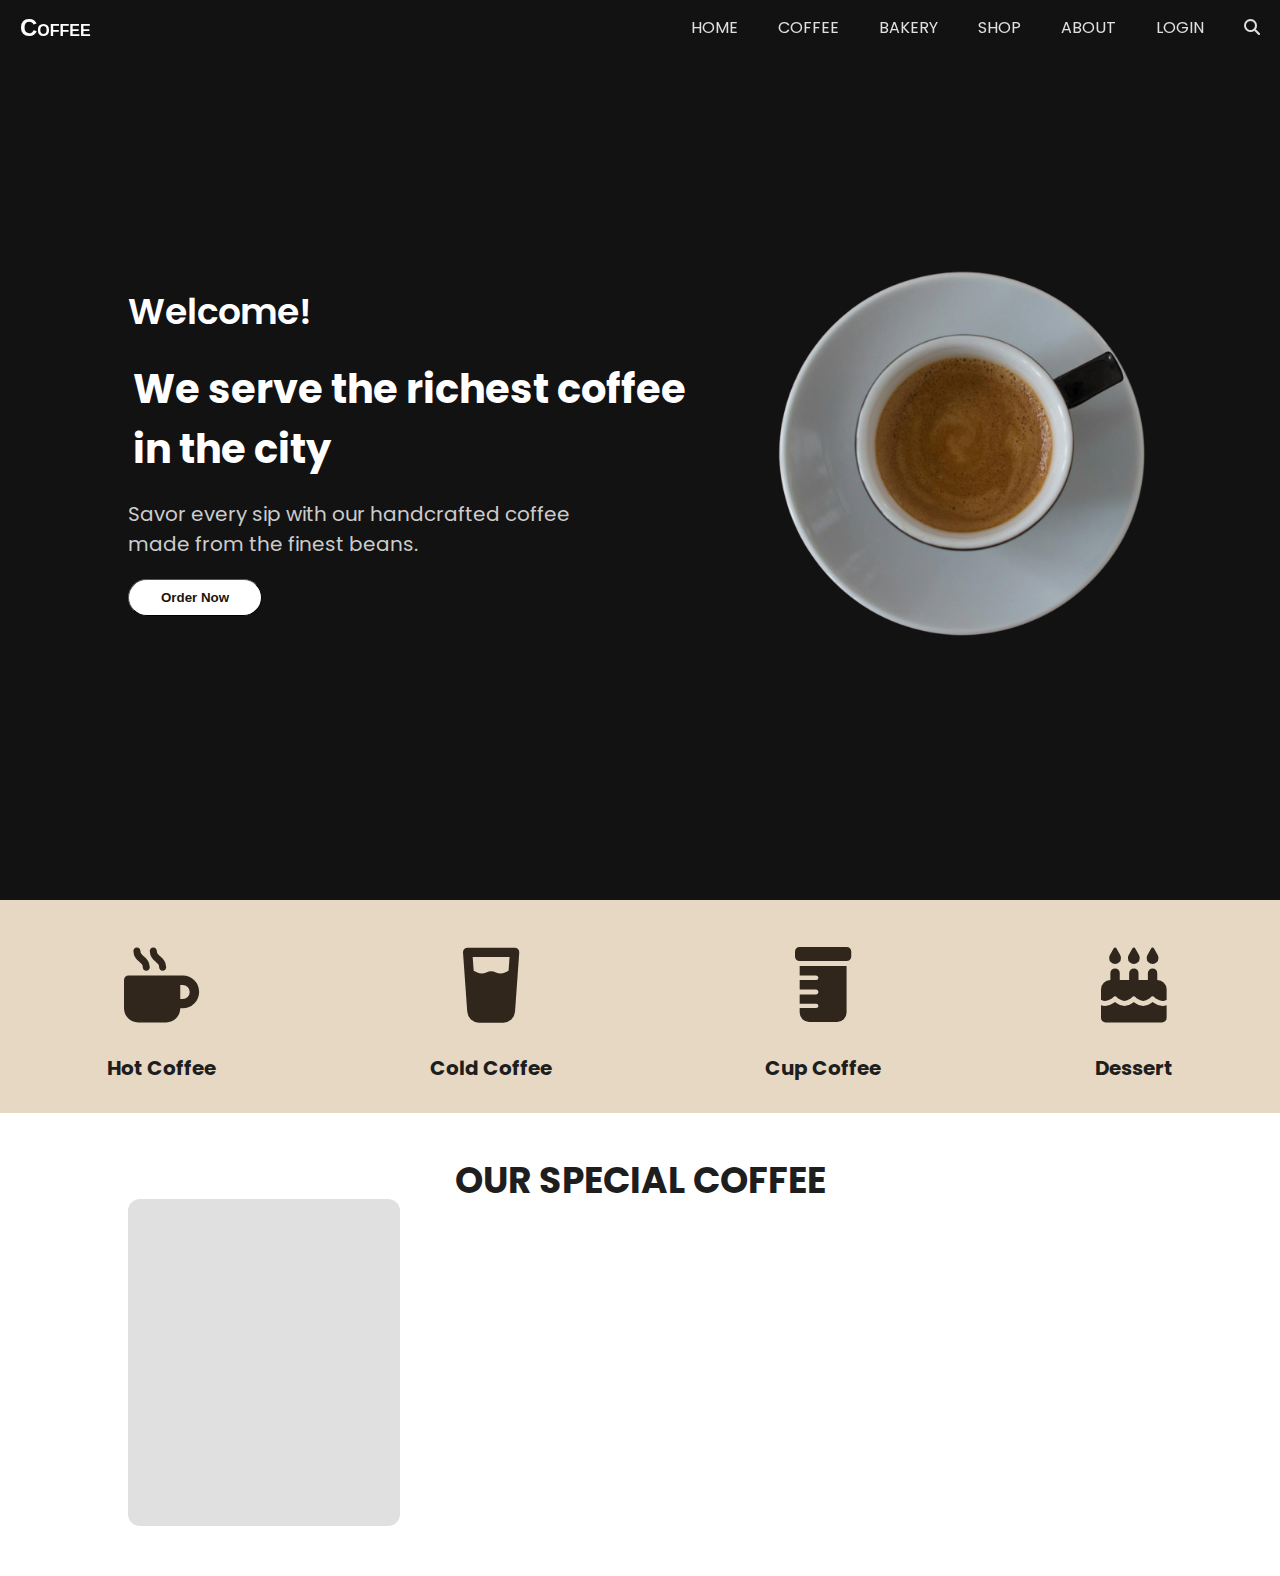
<file: index.html>
<!DOCTYPE html>
<html lang="en">
    <head>
        <meta charset="UTF-8" />
        <meta name="viewport" content="width=device-width, initial-scale=1.0" />
        <title>Coffee Shop</title>
        <link
            rel="stylesheet"
            href="https://cdnjs.cloudflare.com/ajax/libs/font-awesome/6.4.0/css/all.min.css"
        />
        <link
            href="https://fonts.googleapis.com/css2?family=Poppins:wght@400;600;700&display=swap"
            rel="stylesheet"
        />

        <link rel="stylesheet" href="style.css" />
    </head>
    <body>
        <header>
            <nav class="navbar">
                <div id="logo"><span>C</span>OFFEE</div>
                <ul class="nav-links">
                    <li>
                        <span class="navHome"><a href="#">HOME</a></span>
                    </li>
                    <li>
                        <span class="navCoffee"><a href="#">COFFEE</a></span>
                    </li>
                    <li>
                        <span class="navBakery"><a href="#">BAKERY</a></span>
                    </li>
                    <li>
                        <span class="navShop"><a href="#">SHOP</a></span>
                    </li>
                    <li>
                        <span class="navAbout"><a href="#">ABOUT</a></span>
                    </li>
                    <li>
                        <span class="navLogin"><a href="#">LOGIN</a></span>
                    </li>
                    <li class="search">
                        <i class="fa-solid fa-magnifying-glass"></i>
                    </li>
                </ul>
            </nav>
        </header>

        <section class="hero">
            <div class="hero-text">
                <h4>Welcome!</h4>
                <h1>
                    We serve the richest coffee <br />
                    in the city
                </h1>
                <p>
                    Savor every sip with our handcrafted coffee made from the
                    finest beans.
                </p>
                <button id="orderButton">Order Now</button>
            </div>
            <div class="hero-image">
                <img src="coffee.png" alt="Coffee Cup" />
            </div>
        </section>
        <section class="categories">
            <div class="category hotCoffe">
                <span><i class="fa-solid fa-mug-hot"></i></span>
                <p>Hot Coffee</p>
            </div>
            <div class="category coldCoffee">
                <span><i class="fa-solid fa-glass-water"></i></span>
                <p>Cold Coffee</p>
            </div>
            <div class="category">
                <span><i class="fa-solid fa-prescription-bottle"></i></span>
                <p>Cup Coffee</p>
            </div>
            <div class="category desert">
                <span><i class="fa-solid fa-cake-candles"></i></span>
                <p>Dessert</p>
            </div>
        </section>

        <section class="special">
            <h2>OUR SPECIAL COFFEE</h2>
            <div class="product-placeholder"></div>
        </section>
    </body>
</html>
</file>
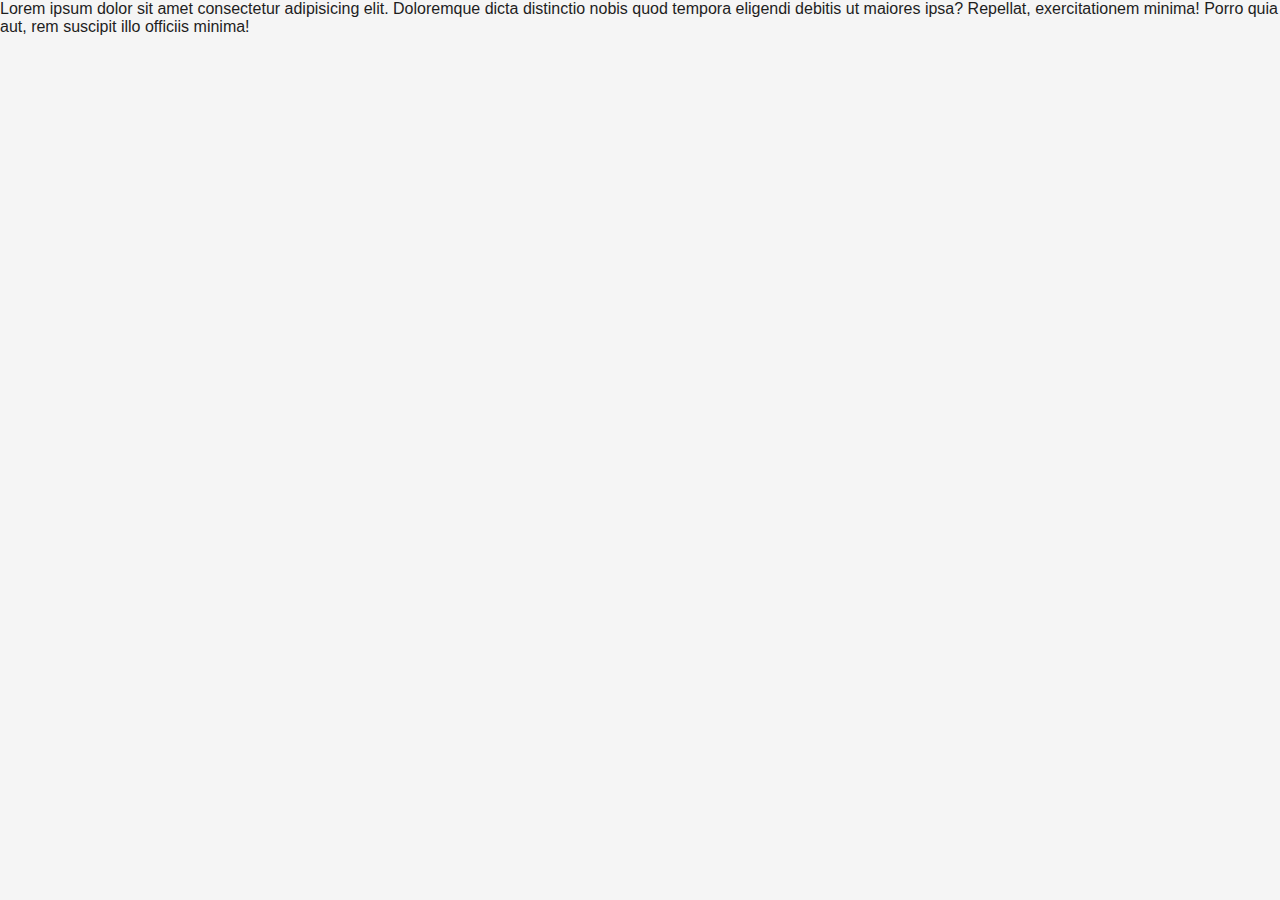
<file: Coffee.html>
<!DOCTYPE html>
<html lang="en">
    <head>
        <meta charset="UTF-8" />
        <meta name="viewport" content="width=device-width, initial-scale=1.0" />
        <title>Coffee Shop</title>
        <link rel="stylesheet" href="style.css" />
    </head>
    <body>
        <div class="main">
            <p class="paragraph">
                Lorem ipsum dolor sit amet consectetur adipisicing elit.
                Doloremque dicta distinctio nobis quod tempora eligendi debitis
                ut maiores ipsa? Repellat, exercitationem minima! Porro quia
                aut, rem suscipit illo officiis minima!
            </p>
        </div>
    </body>
</html>
</file>
<file: style.css>
/* Reset & Base Styles */
* {
    margin: 0;
    padding: 0;
    box-sizing: border-box;
}

body {
    background-color: #f5f5f5;
    color: #1e1e1e;
    font-family: "Poppins", sans-serif;
}

/* Navigation */
.navbar {
    position: fixed;
    width: 100%;
    z-index: 5;
    display: flex;
    justify-content: space-between;
    align-items: center;
    background-color: #1212127e;
    color: white;
}

#logo {
    font-size: 1rem;
    font-family: "inter", sans-serif;
    font-weight: bold;
    padding: 10px;
    padding-left: 20px;
    cursor: pointer;
}
#logo span {
    font-size: 1.5rem;
}

.nav-links {
    display: flex;
    list-style: none;
    align-items: center;
}
.nav-links li {
    padding: 15px 20px;
    cursor: pointer;
    text-align: center;
    transition: background-color 0.6s ease, color 0.6s ease;
    color: #e0e0e0;
}
.nav-links li span a {
    text-decoration: none;
    color: inherit;
}
.nav-links li:hover {
    background: #efefef;
    color: #121212;
}

/* Hero Section */
.hero {
    display: flex;
    justify-content: space-between;
    height: 100vh;
    align-items: center;
    padding: 60px 10%;
    background-color: #121212;
    color: white;
}

.hero-text {
    max-width: 60%;
}
.hero h4 {
    font-size: 36px;
    font-weight: 600;
}
.hero-text h1 {
    font-size: 40px;
    font-weight: 700;
    margin: 20px 5px;
}

.hero-text p {
    width: 506px;
    font-weight: 400;
    font-size: 20px;
    margin: 10px 0 20px;
    color: #cccccc;
}

.hero-text button {
    background-color: white;
    color: #1c130d;
    font-weight: bold;
    border-radius: 20px;
    cursor: pointer;
    width: 194;
    height: 56;
    border-radius: 20px;
    border-width: 1px;
    padding-top: 10px;
    padding-right: 32px;
    padding-bottom: 10px;
    padding-left: 32px;
    gap: 10px;
    transition: background-color 0.6s ease, color 0.6s ease;
}
#orderButton:hover {
    background: #b55e02;
    color: #fff;
}

.hero-image {
    width: 400px;
    height: 400px;
    overflow: hidden;
    position: relative;
}
.hero-image img {
    width: 400%;
    height: auto;
    object-fit: cover;
    position: absolute;
    top: -95%;
    left: -150%;
}

/* Category Section */
.categories {
    display: flex;
    justify-content: space-around;
    padding: 30px 0;
    background-color: #e6d8c3;
}

.category p {
    text-align: center;
    font-size: 20px;
    font-weight: 700;
}
.category span i {
    color: #30261c;
}

.category span {
    text-align: center;
    font-size: 75px;
    display: block;
    margin-bottom: 10px;
}

/* Special Coffee Section */
.special {
    text-align: center;
    padding: 50px 10%;
    background-color: white;
}
.special h2 {
    font-family: Poppins;
    font-weight: 700;
    font-size: 36px;
    line-height: 100%;
    letter-spacing: 0%;
    text-transform: uppercase;
}

.product-placeholder {
    background-color: #e0e0e0;
    border-radius: 10px;
    width: 272px;
    height: 327px;
    border-radius: 12px;
}
</file>
